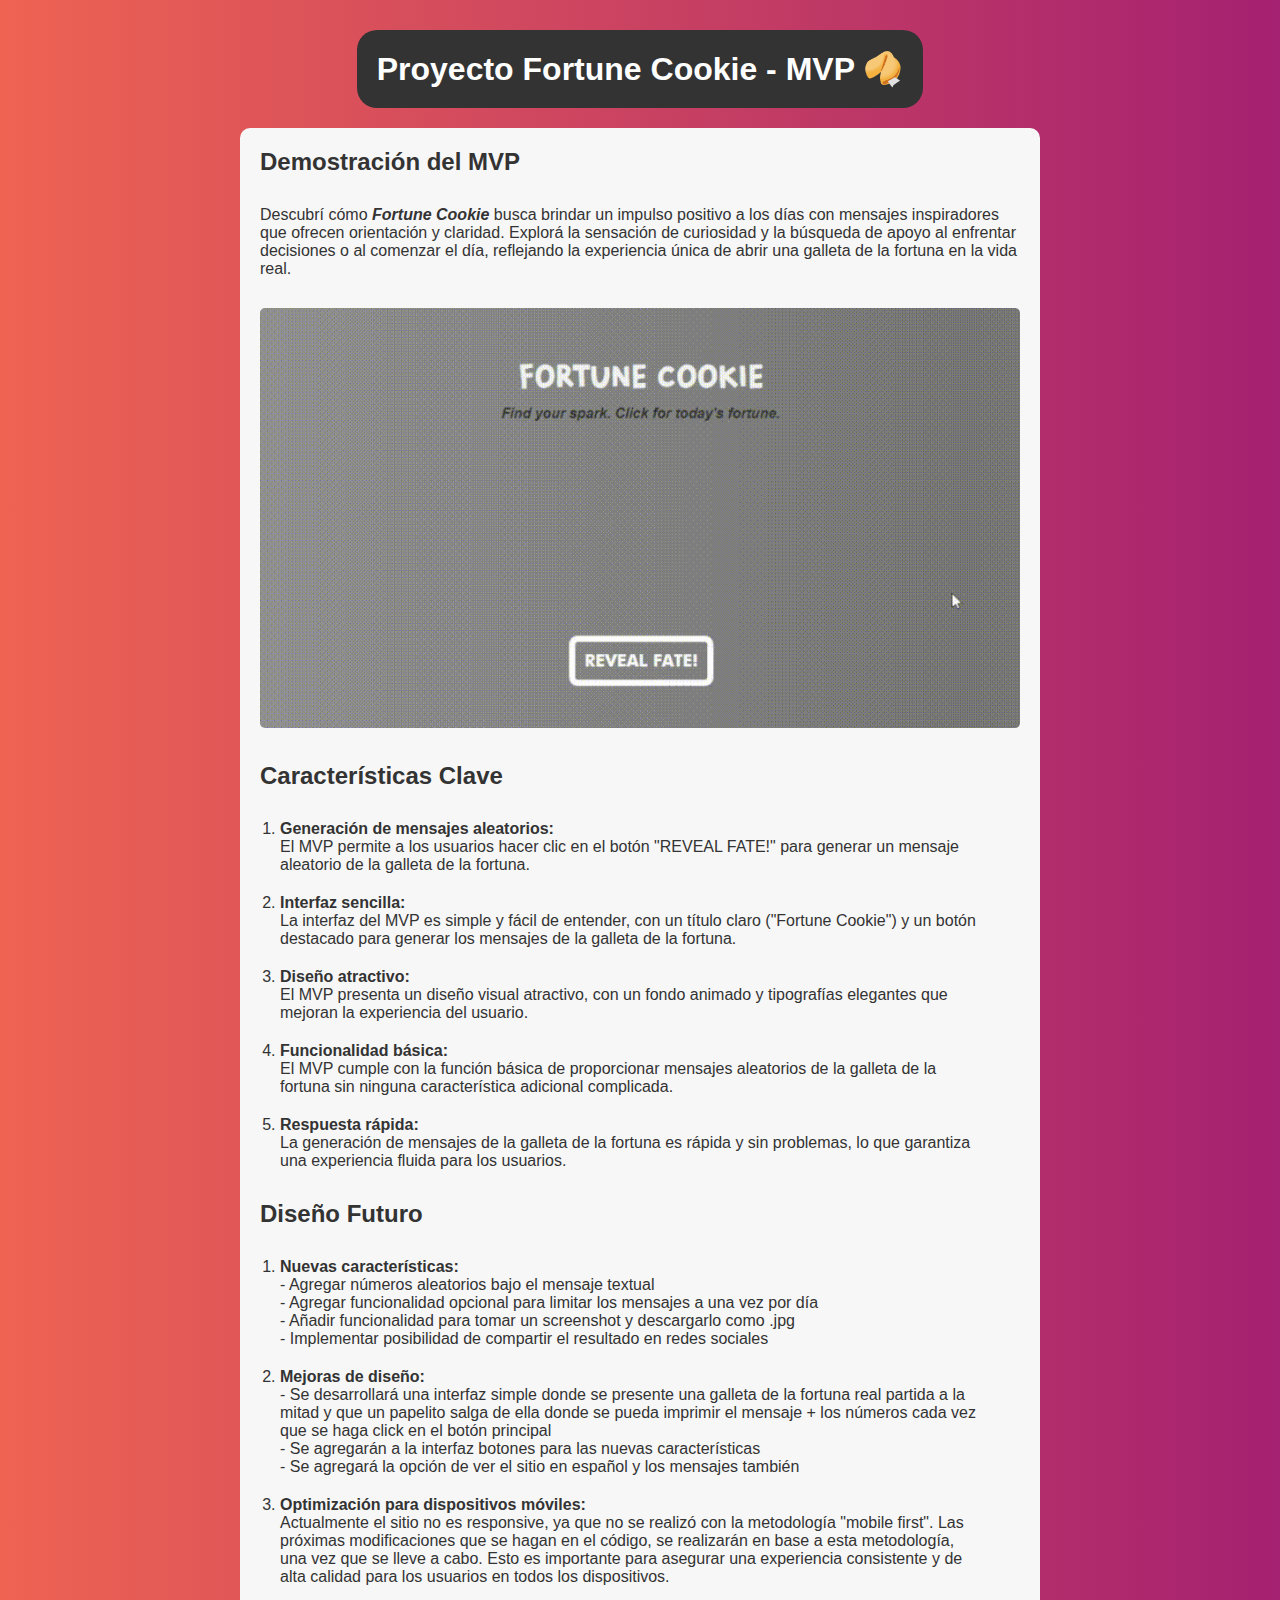
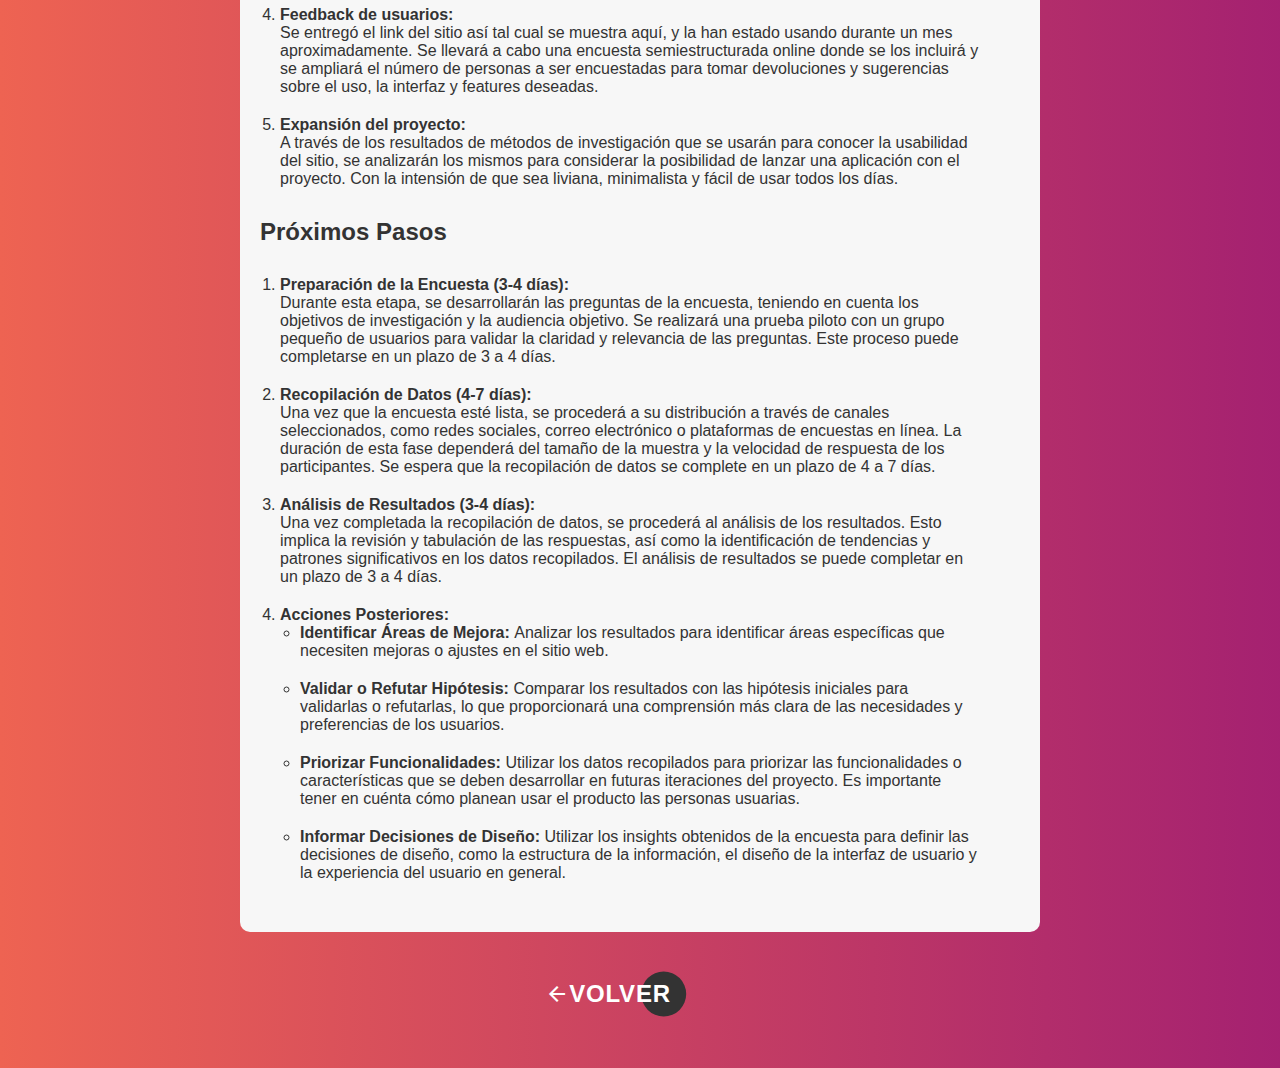
<file: ongoing.html>
<!DOCTYPE html>
<html lang="es">
  <head>
    <meta charset="UTF-8" />
    <meta http-equiv="X-UA-Compatible" content="IE=edge" />
    <meta name="viewport" content="width=device-width, initial-scale=1.0" />
    <meta charset="UTF-8" />
    <script defer src="/index.js"></script>
    <link rel="icon" type="image/x-icon" href="/img/fortune-cookie-one.png" />
    <link rel="stylesheet" href="styles.css" />

    <title>Proyecto en Fortune Cookie - MVP</title>
    <!-- Remix icons -->
    <link
      rel="stylesheet"
      href="https://fonts.googleapis.com/css2?family=Material+Symbols+Outlined:opsz,wght,FILL,GRAD@20..48,100..700,0..1,-50..200"
    />
  </head>
  <body>
    <header>
      <h1 class="header_title">Proyecto Fortune Cookie - MVP 🥠</h1>
    </header>
    <main>
      <section id="demo">
        <h2 class="fortune-h2">Demostración del MVP</h2>
        <p class="fortune-p">
          Descubrí cómo <em><strong>Fortune Cookie</strong></em> busca brindar
          un impulso positivo a los días con mensajes inspiradores que ofrecen
          orientación y claridad. Explorá la sensación de curiosidad y la
          búsqueda de apoyo al enfrentar decisiones o al comenzar el día,
          reflejando la experiencia única de abrir una galleta de la fortuna en
          la vida real.
        </p>

        <div class="gif-container">
          <img
            src="vid/fc_recording.gif"
            alt="Gif animado donde se ve el funcionamiento del sitio"
          />
        </div>
      </section>
      <section id="features">
        <h2 class="fortune-h2">Características Clave</h2>
        <ol>
          <li class="fortune-li">
            <strong>Generación de mensajes aleatorios:</strong>
            <p class="fortune-p">
              El MVP permite a los usuarios hacer clic en el botón "REVEAL
              FATE!" para generar un mensaje aleatorio de la galleta de la
              fortuna.
            </p>
          </li>
          <li class="fortune-li">
            <strong>Interfaz sencilla:</strong>
            <p class="fortune-p">
              La interfaz del MVP es simple y fácil de entender, con un título
              claro ("Fortune Cookie") y un botón destacado para generar los
              mensajes de la galleta de la fortuna.
            </p>
          </li>
          <li class="fortune-li">
            <strong>Diseño atractivo:</strong>
            <p class="fortune-p">
              El MVP presenta un diseño visual atractivo, con un fondo animado y
              tipografías elegantes que mejoran la experiencia del usuario.
            </p>
          </li>
          <li class="fortune-li">
            <strong>Funcionalidad básica:</strong>
            <p class="fortune-p">
              El MVP cumple con la función básica de proporcionar mensajes
              aleatorios de la galleta de la fortuna sin ninguna característica
              adicional complicada.
            </p>
          </li>
          <li class="fortune-li">
            <strong>Respuesta rápida:</strong>
            <p class="fortune-p">
              La generación de mensajes de la galleta de la fortuna es rápida y
              sin problemas, lo que garantiza una experiencia fluida para los
              usuarios.
            </p>
          </li>
        </ol>
      </section>

      <section id="design">
        <h2 class="fortune-h2">Diseño Futuro</h2>
        <section id="future-designs">
          <ol>
            <li class="fortune-li">
              <strong>Nuevas características:</strong>
              <p class="fortune-p">
                - Agregar números aleatorios bajo el mensaje textual <br />
                - Agregar funcionalidad opcional para limitar los mensajes a una
                vez por día <br />
                - Añadir funcionalidad para tomar un screenshot y descargarlo
                como .jpg <br />
                - Implementar posibilidad de compartir el resultado en redes
                sociales
              </p>
            </li>
            <li class="fortune-li">
              <strong>Mejoras de diseño:</strong>
              <p class="fortune-p">
                - Se desarrollará una interfaz simple donde se presente una
                galleta de la fortuna real partida a la mitad y que un papelito
                salga de ella donde se pueda imprimir el mensaje + los números
                cada vez que se haga click en el botón principal <br />
                - Se agregarán a la interfaz botones para las nuevas
                características <br />
                - Se agregará la opción de ver el sitio en español y los
                mensajes también
              </p>
            </li>
            <li class="fortune-li">
              <strong>Optimización para dispositivos móviles:</strong>
              <p class="fortune-p">
                Actualmente el sitio no es responsive, ya que no se realizó con
                la metodología "mobile first". Las próximas modificaciones que
                se hagan en el código, se realizarán en base a esta metodología,
                una vez que se lleve a cabo. Esto es importante para asegurar
                una experiencia consistente y de alta calidad para los usuarios
                en todos los dispositivos.
              </p>
            </li>
            <li class="fortune-li">
              <strong>Feedback de usuarios:</strong>
              <p class="fortune-p">
                Se entregó el link del sitio así tal cual se muestra aquí, y la
                han estado usando durante un mes aproximadamente. Se llevará a
                cabo una encuesta semiestructurada online donde se los incluirá
                y se ampliará el número de personas a ser encuestadas para tomar
                devoluciones y sugerencias sobre el uso, la interfaz y features
                deseadas.
              </p>
            </li>
            <li class="fortune-li">
              <strong>Expansión del proyecto:</strong>
              <p class="fortune-p">
                A través de los resultados de métodos de investigación que se
                usarán para conocer la usabilidad del sitio, se analizarán los
                mismos para considerar la posibilidad de lanzar una aplicación
                con el proyecto. Con la intensión de que sea liviana,
                minimalista y fácil de usar todos los días.
              </p>
            </li>
          </ol>
        </section>
      </section>
      <section id="next-steps">
        <h2 class="fortune-h2">Próximos Pasos</h2>
        <ol>
          <li class="fortune-li">
            <strong>Preparación de la Encuesta (3-4 días):</strong>
            <p class="fortune-p">
              Durante esta etapa, se desarrollarán las preguntas de la encuesta,
              teniendo en cuenta los objetivos de investigación y la audiencia
              objetivo. Se realizará una prueba piloto con un grupo pequeño de
              usuarios para validar la claridad y relevancia de las preguntas.
              Este proceso puede completarse en un plazo de 3 a 4 días.
            </p>
          </li>
          <li class="fortune-li">
            <strong>Recopilación de Datos (4-7 días):</strong>
            <p class="fortune-p">
              Una vez que la encuesta esté lista, se procederá a su distribución
              a través de canales seleccionados, como redes sociales, correo
              electrónico o plataformas de encuestas en línea. La duración de
              esta fase dependerá del tamaño de la muestra y la velocidad de
              respuesta de los participantes. Se espera que la recopilación de
              datos se complete en un plazo de 4 a 7 días.
            </p>
          </li>
          <li class="fortune-li">
            <strong>Análisis de Resultados (3-4 días):</strong>
            <p class="fortune-p">
              Una vez completada la recopilación de datos, se procederá al
              análisis de los resultados. Esto implica la revisión y tabulación
              de las respuestas, así como la identificación de tendencias y
              patrones significativos en los datos recopilados. El análisis de
              resultados se puede completar en un plazo de 3 a 4 días.
            </p>
          </li>
          <li class="fortune-li">
            <strong>Acciones Posteriores:</strong>
            <ul>
              <li>
                <p class="fortune-p">
                  <strong>Identificar Áreas de Mejora: </strong>Analizar los
                  resultados para identificar áreas específicas que necesiten
                  mejoras o ajustes en el sitio web.
                </p>
              </li>
              <li>
                <p class="fortune-p">
                  <strong>Validar o Refutar Hipótesis: </strong>Comparar los
                  resultados con las hipótesis iniciales para validarlas o
                  refutarlas, lo que proporcionará una comprensión más clara de
                  las necesidades y preferencias de los usuarios.
                </p>
              </li>
              <li>
                <p class="fortune-p">
                  <strong>Priorizar Funcionalidades: </strong>Utilizar los datos
                  recopilados para priorizar las funcionalidades o
                  características que se deben desarrollar en futuras
                  iteraciones del proyecto. Es importante tener en cuénta cómo
                  planean usar el producto las personas usuarias.
                </p>
              </li>
              <li>
                <p class="fortune-p">
                  <strong>Informar Decisiones de Diseño:</strong> Utilizar los
                  insights obtenidos de la encuesta para definir las decisiones
                  de diseño, como la estructura de la información, el diseño de
                  la interfaz de usuario y la experiencia del usuario en
                  general.
                </p>
              </li>
            </ul>
          </li>
        </ol>
      </section>
    </main>

    <!--  <button onclick="location.href='https://laumujica.com.ar/'" class="volver-btn">Volver</button>
 -->
    <div class="button-container">
      <a href="https://laumujica.com.ar/">
        <button id="myBtn" class="button">
          <span class="material-symbols-outlined"> arrow_back </span>
          VOLVER
        </button>
      </a>
    </div>
  </body>
</html>
</file>
<file: styles.css>
@font-face {
  font-family: "fortuneCookie";
  src: url("font/ExplorerFree-Regular.woff");
}

@font-face {
  font-family: "futura";
  src: url("font/FuturaBoldBT.woff");
}

@font-face {
  font-family: "futura-medium";
  src: url("font/FuturaMediumBT.woff");
}

@font-face {
  font-family: "futura-medium-italic";
  src: url("font/FuturaMediumItalicBT.woff");
}

* {
  font-family: sans-serif;
  margin: 0;
  padding: 0;
  box-sizing: border-box;
  --gradient: linear-gradient(90deg, #ee6352, #800080, #ee6352);
}

*::selection {
  color: var(--bg-color);
}

html {
  --bg-color: #242038d7;
  --primary-color: #47126b;
  --secondary-color: #6d23b6;
  --hover-color: #ac46a1;
  --light-color: #ea698b;
  --white-color: #ffffff;
  --high-color: #ffed6c;
  --numbers-color: #fffacd;
  --grey-color: #cacaca;
}

body {
  min-height: 100vh;
  display: flex;
  flex-direction: column;
  justify-content: center;
  align-items: center;
  font-size: 1.125em;
  color: #333;
  background: #ddd;
  background-size: 300%;
  background-image: var(--gradient);
  animation: bg-animation 40s infinite;
  /*   overflow: hidden; */
  position: relative;
  z-index: 1;
}

@keyframes bg-animation {
  0% {
    background-position: left;
  }
  50% {
    background-position: right;
  }
  100% {
    background-position: left;
  }
}

/* * Bkg Circles */
/* Contenedor para los círculos de fondo */
.background-circles {
  position: fixed;
  top: 0;
  left: 0;
  width: 100%;
  height: 100%;
  overflow: hidden;
  z-index: -1;
  pointer-events: none;
}

/* Estilo para cada círculo */
.circle {
  position: absolute;
  background-color: rgba(255, 255, 255, 0.1);
  border-radius: 50%;
  animation: move 20s infinite ease-in-out;
  opacity: 0.5;
}

/* Círculos específicos con diferentes tamaños y posiciones iniciales */
.circle:nth-child(1) {
  width: 300px;
  height: 300px;
  top: 20%;
  left: 10%;
  animation-duration: 15s;
}

.circle:nth-child(2) {
  width: 400px;
  height: 400px;
  top: 60%;
  left: 50%;
  animation-duration: 20s;
}

.circle:nth-child(3) {
  width: 250px;
  height: 250px;
  top: 80%;
  left: 80%;
  animation-duration: 25s;
}

.circle:nth-child(4) {
  width: 350px;
  height: 350px;
  top: 30%;
  left: 70%;
  animation-duration: 18s;
}

.circle:nth-child(5) {
  width: 200px;
  height: 200px;
  top: 50%;
  left: 20%;
  animation-duration: 22s;
}

.circle:nth-child(6) {
  width: 100px;
  height: 100px;
  top: 10%;
  left: 10%;
  animation-duration: 24s;
}

.circle:nth-child(7) {
  width: 300px;
  height: 300px;
  top: 35%;
  left: 5%;
  animation-duration: 18s;
}

/* Animación de movimiento */
@keyframes move {
  0%,
  100% {
    transform: translate(0, 0);
  }
  25% {
    transform: translate(20px, -30px);
  }
  50% {
    transform: translate(-20px, 30px);
  }
  75% {
    transform: translate(30px, -20px);
  }
}

/* Music */
.music-icon img {
  position: absolute;
  top: 2.5rem;
  left: 4rem;
  width: 40px; /* Ajusta el tamaño del ícono */
  height: 40px; /* Ajusta el tamaño del ícono */
}


/* * Intro */
.intro {
  display: flex;
  justify-content: center;
  align-items: center;
  flex-direction: column;
}

.cat > img {
  width: 200px;
  margin-bottom: -5px;
}

.fortune {
  margin: 0 0 5px 0;
}

#title-text {
  font-family: "fortuneCookie";
  font-weight: 200;
  height: 3rem;
  text-align: center;
  color: rgba(255, 255, 255, 0.9);
  margin-bottom: 7px;
  margin-left: 20px;
  margin-right: 20px;
}

.slogan {
  font-size: 1rem;
  color: var(--high-color);
  text-align: center;
  margin: 0;
  font-weight: 100;
}

#slogan-desktop {
  display: block;
  font-family: "futura-medium-italic";
}

#slogan-mobile {
  display: none;
  font-family: "futura-medium-italic";
}

.phrase {
  margin-top: 70px;
  max-width: 50rem;
  min-height: 8rem;
  text-align: center;
}

#fortune-text {
  display: none;
  height: 3rem;
  color: rgba(255, 255, 255, 0.9);
  font-style: italic;
  /* padding-bottom: 5rem; */
}

#reveal-message {
  font-size: 1.2rem;
  height: 2rem;
  color: #c7c6c6;
  font-style: italic;
  padding-bottom: 5rem;
  animation: breathe 4s infinite;
}

@keyframes breathe {
  0%,
  100% {
    transform: scale(1);
    opacity: 0.5;
  }
  50% {
    transform: scale(1.1);
    opacity: 1;
  }
}

/* ! numbers */
.numbers {
  font-size: 0.9rem;
  color: var(--numbers-color);
  display: flex;
  justify-content: center;
}

#fortune-numbers {
  display: flex;
  gap: 1rem; /* Ajusta el valor según sea necesario */
}

/* Añadir esto a tu archivo CSS */
.number-style {
  font-size: 0.9rem;
  color: var(--numbers-color);
  display: flex;
  justify-content: center;
}

.trebol {
  width: 21px;
  height: auto;
  margin-top: -3px;
  margin-left: 13px;
  display: none;
}

/* fin */

.generate-phrase {
  font-family: "futura";
}

button.generate-phrase {
  font-weight: 700;
  padding: 10px;
  border: 5px solid white;
  background: rgba(255, 255, 255, 0);
  color: white;
  border-radius: 10px;
  transition: 200ms ease-in;
  user-select: none;
  font-size: 1rem;
  cursor: pointer;
  box-sizing: border-box;
}

button.generate-phrase:hover {
  background: rgba(255, 255, 255, 0.3);
}

button.generate-phrase:active {
  background: rgba(255, 255, 255, 0.6);
  transform: translateY(10px);
}

button.generate-phrase:focus {
  outline: 0;
}

@keyframes shake {
  20% {
    transform: rotate(-5deg);
  }
  40% {
    transform: rotate(5deg);
  }
  60% {
    transform: rotate(-2deg);
  }
  70% {
    transform: rotate(2deg);
  }
}

#reveal_message {
  display: block;
}

/* * Fortune */
#fortuneModal {
  display: none; /* Inicialmente oculto */
  position: fixed;
  top: 0;
  left: 0;
  width: 100%;
  height: 100%;
  background-color: rgba(0, 0, 0, 0.5);
  z-index: 1000;
  justify-content: center;
  align-items: center;
  overflow: hidden; /* Disable scroll */
}

#modal-fortune-content {
  background-color: var(--white-color);
  border: 1px solid #888;
  max-width: 30rem;
  padding: 20px 30px 30px 20px;
  border-radius: 10px;
  box-shadow: 0 5px 15px rgba(0, 0, 0, 0.3);
  text-align: center;
  animation: fadeIn 0.3s ease-in-out;
  font-size: 1.3rem;
  display: flex;
  flex-direction: row-reverse;
}

.modal-buttons a {
  display: inline-block;
  margin: 0 10px;
  cursor: pointer;
}

.modal-buttons img {
  width: 40px; /* Ajustar según el tamaño de tus íconos */
  height: auto;
}

@keyframes fadeIn {
  from {
    opacity: 0;
  }
  to {
    opacity: 1;
  }
}

span.close-fortune {
  top: 5px;
  right: 10px;
  color: #aaa;
  float: right;
  font-size: 28px;
  font-weight: bold;
}

.close-fortune:hover,
.close-fortune:focus {
  color: black;
  text-decoration: none;
  cursor: pointer;
}

#modal-message {
  font-size: 18px;
  line-height: 1.5;
  margin-top: 10px;
}

/** Imagen generada*/
.btns-container {
  display: flex;
  justify-content: center;
  gap: 10px;
  text-align: center;
}

.image-container {
  border: 1px solid white;
  background-color: gray;
  display: none;
  text-align: center;
}

.modal-buttons {
  display: flex;
  flex-direction: row;
  align-items: center;
  justify-content: center;
  gap: 1rem;
}

#view-button {
  display: none;
  margin-top: 20px;
  padding: 10px 20px;
  font-size: 16px;
  background-color: var(--high-color);
  color: var(--bg-color);
  border: none;
  border-radius: 5px;
  cursor: pointer;
  font-family: "futura";
  font-weight: 100;
}

#web-share-button {
  display: none;
  margin-top: 20px;
  padding: 10px;
  font-size: 14px;
  background-color: var(--high-color);
  color: var(--bg-color);
  border: none;
  border-radius: 5px;
  cursor: pointer;
  font-family: "futura";
  font-weight: 100;
}

#share-button {
  display: none;
  margin-top: 20px;
  padding: 10px 20px;
  font-size: 14px;
  background-color: var(--grey-color);
  color: var(--bg-color);
  border: none;
  border-radius: 5px;
  cursor: pointer;
  font-family: "futura";
  font-weight: 100;
}

#web-share-button:hover,
#view-button:hover {
  background-color: var(--primary-color);
  color: var(--white-color);
  transform: scale(1.1);
  font-weight: 500;
}

#share-button:hover {
  background-color: var(--grey-color);
  color: var(--bg-color);
  transform: scale(1.1);
  font-weight: 500;
}

#share-button:active,
#web-share-button:active,
#view-button:active {
  background-color: var(--light-color);
  color: var(--white-color);
  transform: scale(1.1);
}

/* Modal de imagen */
#imageModal {
  display: none;
  position: fixed;
  z-index: 9999;
  left: 0;
  top: 0;
  width: 100%;
  height: 100%;
  overflow: auto;
  background-color: rgba(0, 0, 0, 0.4);
}

#modal-image-content {
  margin: 0 auto;
  background-color: #fefefe;
  border: 1px solid #888;
  width: 60rem;
}

#modal-image {
  max-width: 100%;
  max-height: 100vh; /* Ajusta el tamaño máximo de la imagen */
  border-radius: 10px; /* Borde redondeado opcional */
}

.close {
  color: #aaa;
  float: right;
  font-size: 28px;
  font-weight: bold;
}

.close:hover,
.close:focus {
  color: black;
  text-decoration: none;
  cursor: pointer;
}
/* *Fin de imagen generada  */

/* Powered by */
.madre {
  margin-top: 30px;
  text-align: center;
  color: black;
  font-size: 0.7rem;
  line-height: 1.5rem;
}

.madre a {
  color: #1c1c1c;
  text-decoration: none;
}

.madre a:visited {
  color: var(--numbers-color);
}

.flag {
  margin: 0 5px;
}

/* Fin powered by */

/*? Modal styles image*/
.modal {
  display: none;
  position: fixed; /* Stay in place */
  z-index: 1000; /* Sit on top */
  left: 0;
  top: 0;
  width: 100%; /* Full width */
  height: 100%; /* Full height */
  overflow: hidden; /* Disable scroll */
  background-color: rgba(0, 0, 0, 0.4); /* Black w/ opacity */
  justify-content: center;
  align-items: center;
}

#modal-content {
  background-color: var(--white-color);
  border: 1px solid #888;
  max-width: 30rem;
  padding: 30px;
  border-radius: 10px;
  box-shadow: 0 5px 15px rgba(0, 0, 0, 0.3);
  text-align: center;
  animation: fadeIn 0.3s ease-in-out;
  font-size: 1.3rem;
  display: flex;
  flex-direction: row-reverse;
}

.close {
  color: var(--bg-color);
  font-size: 28px;
  font-weight: bold;
  text-align: right;
  margin-top: -1rem;
}

.close:hover,
.close:focus {
  color: var(--hover-color);
  text-decoration: none;
  cursor: pointer;
}

@keyframes fadeIn {
  from {
    opacity: 0;
  }
  to {
    opacity: 1;
  }
}

/* Dropdown Menu */
.language-selector {
  position: absolute;
  top: 3rem;
  right: 100rem;
}

.language-selector:hover .dropdown-content {
  display: block;
}

.language-selector:hover .dropbtn {
  background-color: var(--hover-color);
}

#modal-message #boldText {
  font-weight: bold;
}

/** nuevo togle */
#languageSwitch {
  --s: 50px; /* Adjust this to control the size */
  height: calc(var(--s) + var(--s) / 2);
  width: auto; /* Some browsers need this */
  aspect-ratio: 2;
  /*   border: 4px var(--white-color) solid; */
  border-radius: var(--s);
  margin: calc(var(--s) / 2);
  display: grid;
  cursor: pointer;
  background-color: var(--high-color);
  box-sizing: content-box;
  overflow: hidden;
  transition: 0.3s 0.1s;
  -webkit-appearance: none;
  -moz-appearance: none;
  appearance: none;
  position: relative;
}

#languageSwitch:before {
  content: "ES";
  position: absolute;
  top: 50%;
  left: 25%;
  transform: translate(-50%, -50%);
  width: var(--s);
  height: var(--s);
  color: #fff;
  border-radius: 50%;
  display: flex;
  justify-content: center;
  align-items: center;
  padding: calc(var(--s) / 10);
  --_g: radial-gradient(
    circle closest-side at calc(100% - var(--s) / 2) 50%,
    #000 96%,
    #0000
  );
  background: var(--_g) 0 / var(--_p, var(--s)) 100% no-repeat content-box,
    var(--_g) var(--_p, 0) / var(--s) 100% no-repeat content-box, #fff;
  mix-blend-mode: darken;
  transition: 0.4s, background-position 0.4s 0.1s,
    padding
      cubic-bezier(0, calc(var(--_i, -1) * 200), 1, calc(var(--_i, -1) * 200))
      0.25s 0.1s,
    left 0.4s, content 0.4s; /* Added transitions for left and content */
}

#languageSwitch:checked {
  background-color: var(--light-color);
}

#languageSwitch:checked:before {
  content: "EN"; /* Content when checked */
  left: 75%;
  --_p: 100%;
  --_i: 1;
  padding: calc(var(--s) / 10 + 0.05px) calc(var(--s) / 10);
}

/* CSS de ongoing */
header {
  background-color: #333;
  color: #fff;
  padding: 20px;
  text-align: center;
  border-radius: 20px;
  margin-top: 30px;
}

h1 {
  margin: 0;
}

.fortune-p {
  margin-bottom: 20px;
}

main {
  max-width: 800px;
  margin: 20px auto;
  padding: 20px;
  background-color: #f7f7f7;
  border-radius: 10px;
}

main ol {
  padding-left: 20px;
}

main ol p {
  max-width: calc(100% - 40px);
}

.fortune-li ul li {
  margin-left: 20px;
}

section {
  margin-bottom: 30px;
}

h2 {
  padding-bottom: 10px;
  margin-bottom: 20px;
}

.button-container {
  display: flex;
  margin: 0 auto;
  justify-content: center;
  padding: 1rem 5% 3rem 0;
  width: 100%;
  font-weight: 900;
}

.button {
  position: relative;
  display: flex;
  align-items: center;
  color: var(--white-color);
  font-size: 1.5rem;
  background: none;
  border: none;
  padding: 12px 18px;
  cursor: pointer;
  letter-spacing: 0.05rem;
  font-weight: 600;
}

.button::before {
  content: "";
  position: absolute;
  top: 50%;
  z-index: -1;
  transform: translateX(calc(100% + 3.2rem)) translateY(-50%);
  width: 45px;
  height: 45px;
  background: #333;
  border-radius: 50px;
  transition: transform 0.25s 0.25s cubic-bezier(0, 0, 0.5, 2),
    width 0.25s cubic-bezier(0, 0, 0.5, 2);
}

.button:hover::before {
  width: 100%;
  transform: translateX(-18px) translateY(-50%);
  transition: transform 0.25s cubic-bezier(0, 0, 0.5, 2),
    width 0.25s 0.25s cubic-bezier(0, 0, 0.5, 2);
}

.button i {
  margin-left: 5px;
  transition: transform 0.25s 0.4s cubic-bezier(0, 0, 0.5, 2);
}

.button:hover i {
  transform: translateX(3px);
}

.button:active {
  scale: 1.1;
}

.button-container a {
  text-decoration: none;
}

/* ? Botón ver en JS */
/* Modal de Ver */
/* Estilos para el modal de imagen */
#imageModal {
  display: none; /* Por defecto oculto */
  position: fixed;
  z-index: 9999;
  left: 0;
  top: 0;
  width: 100%;
  height: 100%;
  overflow: auto;
  background-color: rgba(0, 0, 0, 0.5); /* Fondo semitransparente */
}

.modal-content {
  padding: 10px;
  font-size: 14px;
}

#modal-image {
  display: block;
  margin: auto;
  max-width: 100%;
  max-height: calc(
    30% - 100px
  ); /* Altura máxima del contenido (ajustable según necesidades) */
}

#modal-image-content .close {
  color: #aaa;
  float: right;
  font-size: 20px;
  font-weight: bold;
}

#modal-image-content .close:hover,
#modal-image-content .close:focus {
  color: black;
  text-decoration: none;
  cursor: pointer;
}

/* Bloquear switch */
.disabled {
  filter: grayscale(100%);
  cursor: not-allowed;
  opacity: 0.5; /* Añadir para mejorar la visibilidad de la deshabilitación */
  pointer-events: none; /* Asegura que el botón no reciba eventos de puntero */
}

/* !!!!!!!! Estilos responsive !!!!!!!!!*/

@media screen and (max-width: 768px) {
  header {
    padding: 10px;
    background-color: #333;
    border-radius: 20px;
  }

  main {
    padding: 10px;
  }

  #future-designs {
    padding: 10px;
    border-radius: 0;
  }

  main ol {
    list-style-type: none;
    padding-left: 0;
  }

  .music-icon img {
    position: absolute;
    top: 3rem;
    left: 3rem;
    width: 35px; /* Ajusta el tamaño del ícono */
    height: 35px; /* Ajusta el tamaño del ícono */
  }

  .phrase {
    margin-top: 0rem;
    min-height: 5rem;
    min-width: 5rem;
    text-align: center;
    padding-left: 20px;
    padding-right: 20px;
    line-height: 1.5rem;
  }

  .cat > img {
    width: 8rem;
    margin-top: 5rem;
  }

  #title-text {
    font-size: 1.5rem;
    margin-bottom: 0;
  }

  #fortune-text {
    max-width: 700px;
    padding-bottom: 3rem;
    font-size: 1.2rem;
  }

  #slogan-desktop {
    display: none;
  }

  #slogan-mobile {
    display: block;
    margin-top: -1rem;
    margin-bottom: 2rem;
  }

  #view-button {
    margin-top: 10px;
  }

  button.generate-phrase {
    margin-top: 2rem;
    font-size: 1rem;
    padding: 8px;
    border: 5px solid white;
  }

  #modal-fortune-content {
    max-width: 21rem;
  }

  #modal-message {
    font-size: 1rem;
  }

  #modal-image-content {
    max-width: 18rem;
    padding: 1.2rem;
  }

  #web-share-button {
    font-size: 1rem;
    padding: 10px 32px;
  }

  .trebol {
   width: 20px;
    height: 20px;
    margin-top: 1px;
  }
}

.gif-container img {
  margin-top: 10px;
  max-width: 100%;
  height: auto;
  border-radius: 5px;
}

.language-selector {
  max-width: 100%;
  right: 2.5rem;
  top: 2rem;
}

#languageSwitch {
  --s: 30px; /* Reduce size for mobile */
  margin: calc(var(--s) / 4); /* Adjust margin for mobile */
}

#languageSwitch:before,
#languageSwitch:checked:before {
  font-size: 0.8em; /* Adjust font size for mobile */
}

.madre {
  line-height: 1.2rem;
}


@media screen and (min-width: 769px) and (max-width: 1440px) {
  body {
    font-size: 1rem;
  }

  .cat > img {
    width: 150px;
  }

  #title-text {
    font-size: 2.5rem;
  }

  #fortune-text {
    font-size: 1.3rem;
    line-height: 1;
  }

  .generate-phrase {
    font-size: 1.1rem;
    padding: 10px 20px;
  }

  #modal-fortune-content {
    max-width: 30rem;
  }

  #modal-image-content {
    max-width: 20rem;
    padding: 1rem;
  }

  #slogan-line1,
  #slogan-line2 {
    display: inline; /* Mostrar en línea en pantallas grandes */
  }

  #slogan-container br {
    display: none; /* Ocultar el salto de línea en pantallas grandes */
  }
}

/* Estilos para pantallas más grandes que 1440px */
@media screen and (min-width: 1441px) {
  .slogan {
    font-family: "futura-medium-italic";
    font-size: 1.1rem;
  }
  .generate-phrase {
    margin: 15px;
  }

  #title-text {
    font-size: 2.5rem;
  }

  #fortune-text {
    font-size: 1.5rem;
    line-height: 1;
  }

  #modal-fortune-content {
    max-width: 40rem;
  }

  #modal-image-content {
    max-width: 30rem;
    padding: 1rem;
  }

  .madre {
    margin-top: 50px;
    font-size: 0.9rem;
  }
}
</file>
